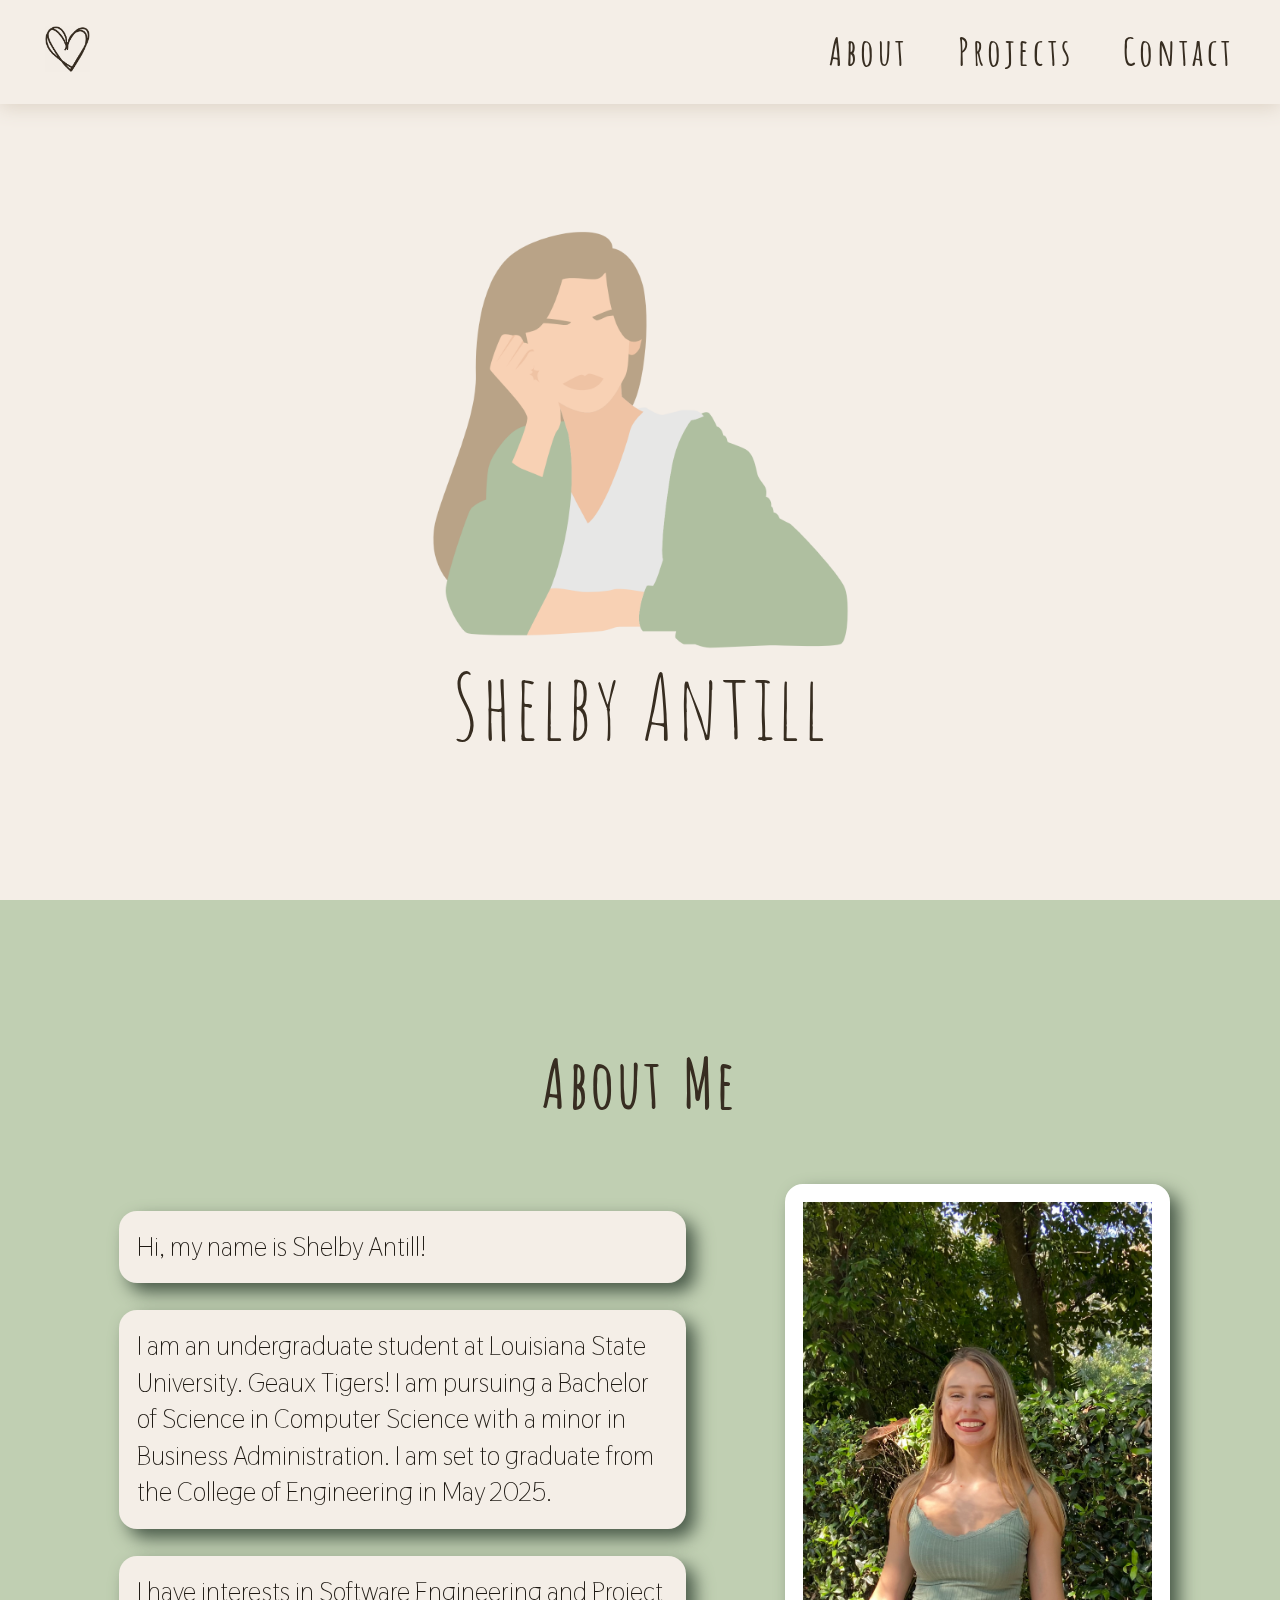
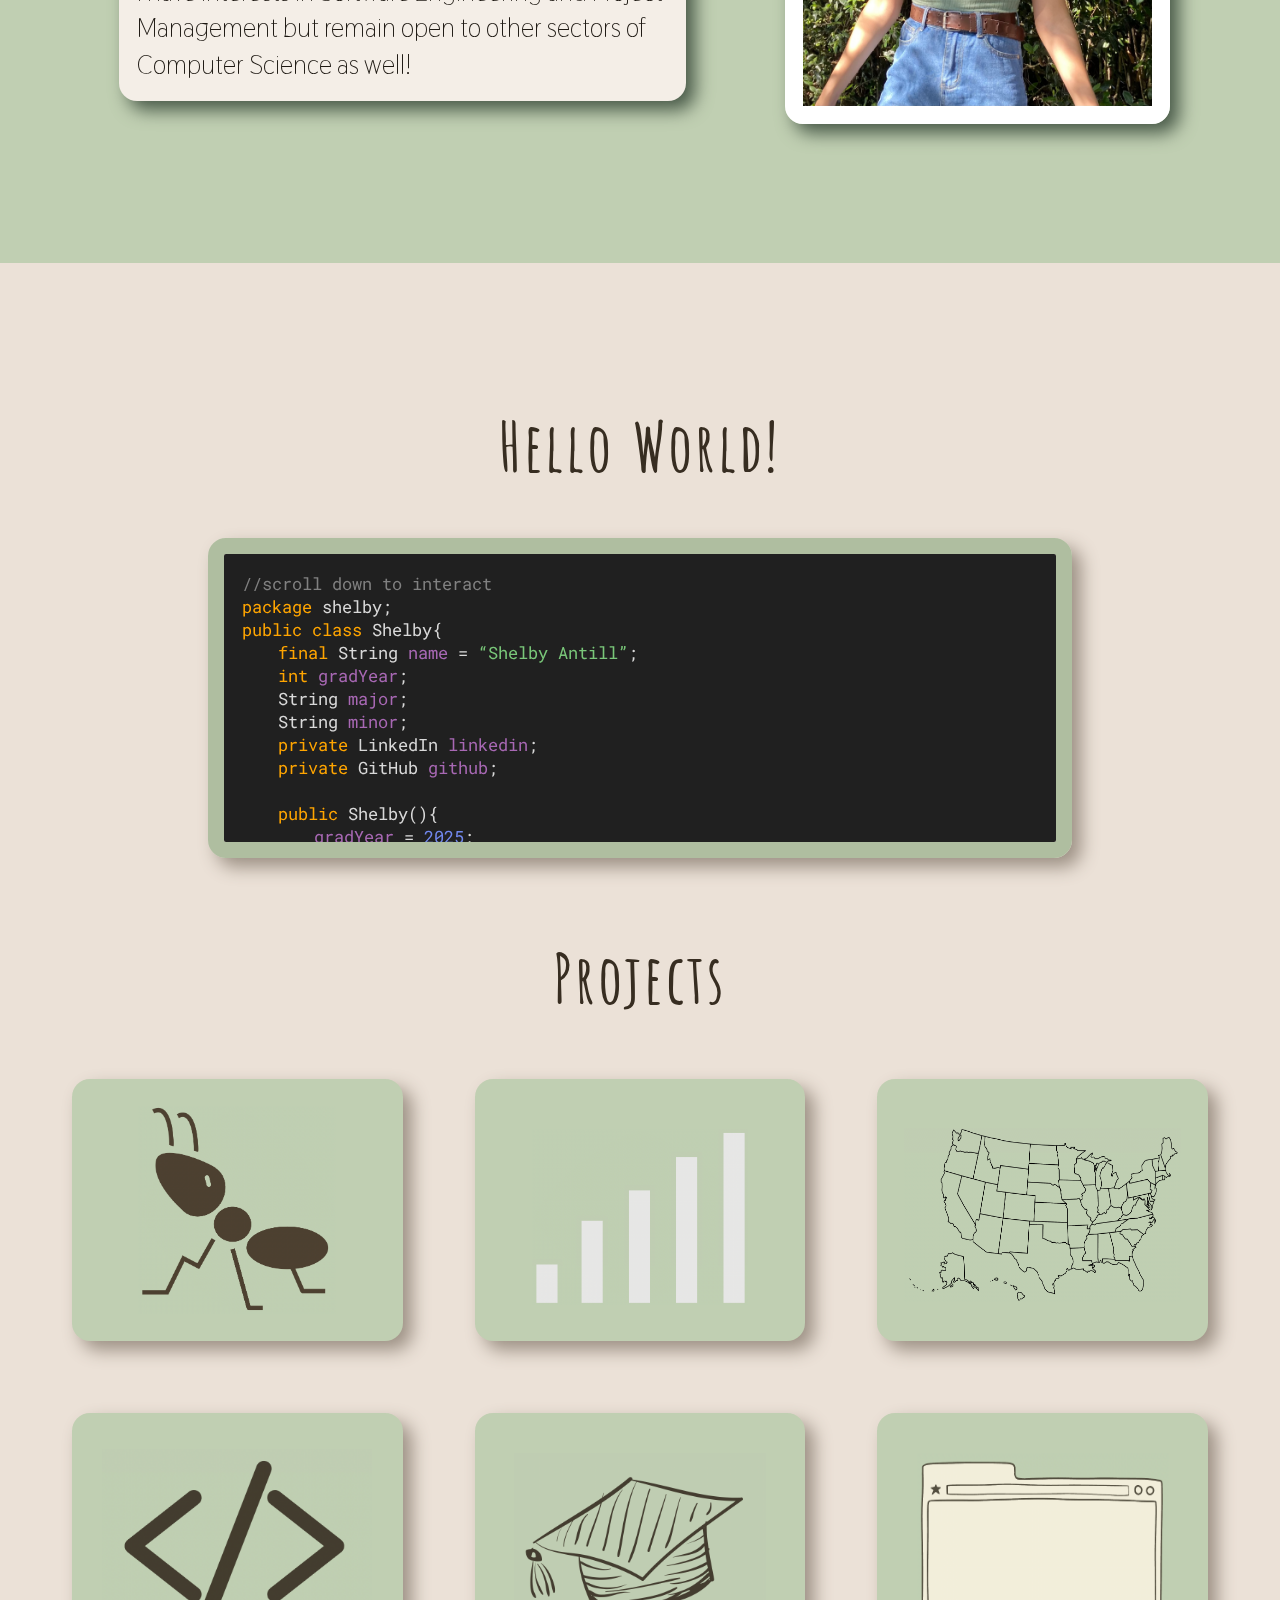
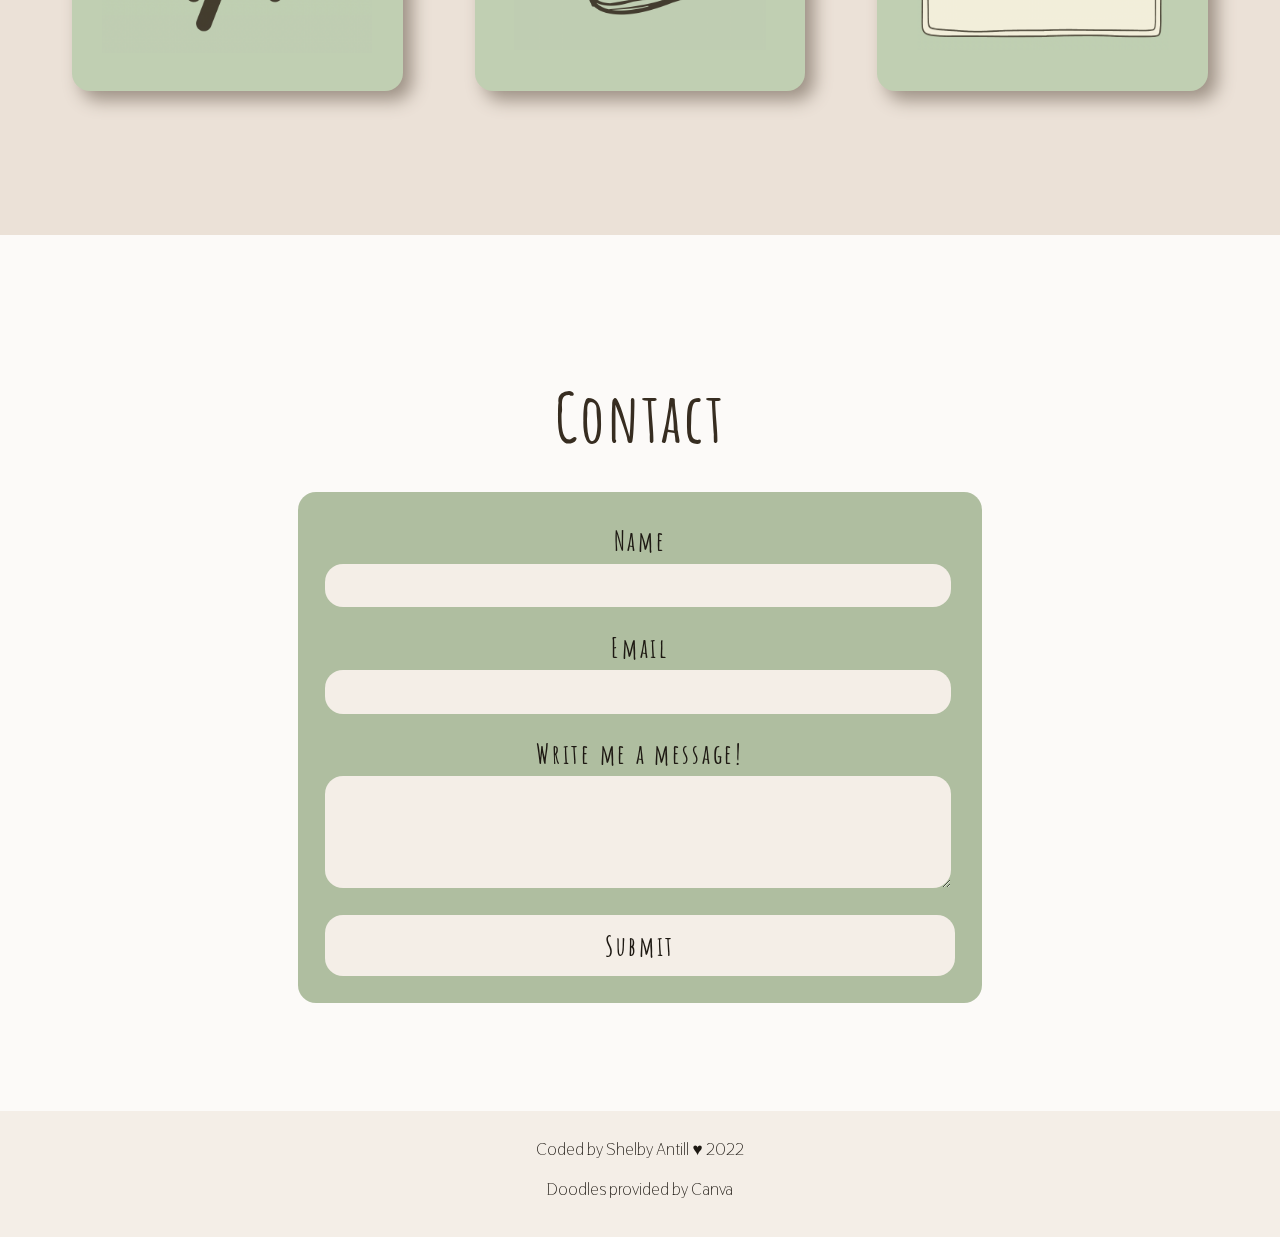
<file: index.html>
<!DOCTYPE html>
<html>
<head>
  <title>Shelby Antill</title>
  <link href="style.css" rel="stylesheet">
  <link rel="icon" href="img/tabicon.png"  >
</head>

<body>
<!--NAV BAR-->
<div id="nav">
  <a class="nav-links icon" href ="#home"><img class="icon"src="img/icon.png" alt="home"></a>
  <div class="main">
    <a class="nav-links" href ="#about">About</a>
    <a class="nav-links" href ="#project">Projects</a>
    <a class="nav-links"href ="#contact">Contact</a>
  </div>

</div>

<!--NAV BAR-->


<!--HOME SECTION-->

<section id ="home">
  <div class="home">
    <img class="home-photo" src="img/HomePhoto.png">
    <h1 >Shelby Antill</h1>
  </div>
</section>
    
<!--HOME SECTION-->


<!--ABOUT SECTION-->
<section id ="about">
  
  <h3 class ="titles about-title">About Me</h3>
  
  <div class = "about">
    <div class="about-me-container">
      <p class="about-text">Hi, my name is Shelby Antill! </p>
      <p class="about-text">
        I am an undergraduate student at Louisiana State University. Geaux Tigers! 
        I am pursuing a Bachelor of Science in Computer Science with a minor in 
        Business Administration. I am set to graduate from the College of
        Engineering in May 2025. 
      </p>

      <p class="about-text">
        I have interests in Software Engineering and Project 
        Management but remain open to other sectors of Computer Science as well! 
      </p>


    </div>
    <div class="about-pic-container">
      <img class="about-image" src="img/about.jpeg">
    </div>
</div>
</section>
    
<!--ABOUT SECTION-->


<!--PROJECT SECTION-->
<section id = "project" >
 
  <h3 class ="titles"> Hello World!</h3>

  <div class="code-container">
    <p class="code-para">
    <span class ="highlight-gray">//scroll down to interact</span><br>
    <span class="highlight-orange">package</span> shelby; <br>

    <span class="highlight-orange">public class</span> Shelby{ <br>

      <span class="indent-1"><span class="highlight-orange">final</span> String <span class="highlight-purple">name</span> = <span class="highlight-green">“Shelby Antill”</span>; </span><br>
      <span class="indent-1"><span class="highlight-orange">int</span> <span class="highlight-purple">gradYear</span>; </span> <br>
      <span class="indent-1">String <span class="highlight-purple">major</span>; </span><br>
      <span class="indent-1">String <span class="highlight-purple">minor</span>; </span><br>
      <span class="indent-1"><span class="highlight-orange">private</span> LinkedIn <span class="highlight-purple">linkedin</span>; </span><br>
      <span class="indent-1"><span class="highlight-orange">private</span> GitHub <span class="highlight-purple">github</span>; </span><br><br>

      <span class="indent-1"><span class="highlight-orange">public</span> Shelby(){</span><br>
          <span class="indent-2"><span class="highlight-purple">gradYear</span> = <span class = "highlight-blue">2025</span>;</span><br>
          <span class="indent-2"><span class="highlight-purple">major</span> = <span class="highlight-green">“Computer Science”</span>;</span><br>
          <span class="indent-2"><span class="highlight-purple">minor</span> = <span class="highlight-green">“Business Administration”</span>;</span><br>
          <span class="indent-2 highlight-gray"> //click underlined variables to access links </span><br>
          <span class="indent-2"><a href="https://www.linkedin.com/in/shelbyantill/" target ="_blank" class="code-links">linkedin</a> = <span class="highlight-orange">new</span> Linkedin(<span class="highlight-green">“linkedin.com/in/shelbyantill/”</span>);</span><br>
          <span class="indent-2"><a href="https://github.com/shelbyantill" target ="_blank" class="code-links">github</a> = <span class="highlight-orange">new</span> GitHub(<span class="highlight-green">“github.com/shelbyantill”</span>);</span><br>
      <span class="indent-1">}</span><br><br>

      <span class="indent-1"><span class="highlight-orange">public</span> String greeting(){</span><br>
        <span class="indent-2"><span class="highlight-orange">return</span> <span class="highlight-green">“Hi, my name is ” </span>+ <span class="highlight-purple">name</span> + <span class="highlight-green">“ and I am studying “ </span></span><br>
        <span class="indent-2">+ <span class="highlight-purple">major</span> + <span class="highlight-green"> " and “ </span>+ <span class="highlight-purple">minor</span> </span><br>
        <span class="indent-2">+ <span class="highlight-green">“ with plans to graduate in “ </span>+ <span class="highlight-purple">gradYear</span>; </span><br>
      <span class="indent-1">}</span><br><br>

      <span class="indent-1"><span class="highlight-orange">public</span> LinkedIn getLinkedIn(){ <br>
        <span class ="indent-2"><span class="highlight-orange">return</span> <a href="https://www.linkedin.com/in/shelbyantill/" target ="_blank" class="code-links">linkedin</a>; </span><br>
      <span class="indent-1">}</span></span><br><br>

      <span class="indent-1"><span class="highlight-orange">public </span>GitHub getGitHub(){ </span><br>
        <span class ="indent-2"><span class = "highlight-orange">return</span> <a href="https://github.com/shelbyantill" target ="_blank" class="code-links">github</a>;</span> <br>
      <span class ="indent-1">}</span><br>


      
    }

    </p>
  </div>

  <h3 class ="titles"> Projects</h3>

  <div class ="grid">
    <div class ="box" > <img class = "ant" src ="img/Ant.png">
      <div class ="content">
        <h3><a href="https://github.com/shelbyantill/antrun" target="_blank" class="grid-links">AntRun</a></h3> 
        <em>Java</em>
        <h4>Five-level game with power-ups, coins, enemies, and collisions</h4>
      </div>
    </div>
    
    <div class ="box"> <img class = "graph" src ="img/Graph.png"> 
      <div class ="content">
        <h3><a href="https://github.com/shelbyantill/lsu-college-data-visuals" target="_blank" class="grid-links">LSU Data Visual</a></h3> 
        <em>Python</em>
        <h4>Graphs and charts of LSU 2020-21 graduating class data </h4>
      </div>
    
    </div>
    <div class ="box"> <img class = "map" src ="img/Map.png"> 
      <div class ="content">
        <h3><a href="https://github.com/shelbyantill/baton-rouge-income-map" target="_blank" class="grid-links">IRS Map Visual</a></h3> 
        <em>Python</em>
        <h4>Interactive map of Baton Rouge incomes per zip-code</h4>
      </div>
    </div>
    <div class ="box"> <img class = "laptop" src ="img/Laptop.png"> 
      <div class ="content">
        <h3><a href="https://github.com/shelbyantill" target="_blank" class="grid-links">Website</a></h3> 
        <em>HTML, CSS</em>
        <h4>Personal website showcasing projects and contact information </h4>
      </div>
    </div>
    <div class ="box"> <img class = "university" src ="img/University.png"> 
      <div class ="content">
        <h3><a href="https://github.com/shelbyantill/university-app" target="_blank" class="grid-links">University App</a></h3> 
        <em>HTML, CSS, JavaScript</em>
        <h4>Web app displays university data based on user input</h4>
      </div>
    </div>
    
    <div class ="box"> <img class = "blog" src ="img/Blog.png"> 
      <div class ="content">
        <h3><a href="https://github.com/shelbyantill" target="_blank" class="grid-links">Blog</a></h3> 
        <em>HTML, CSS, JavaScript</em>
        <h4> In Progress </h4>
      </div>
    </div>
    
    
  </div>


</section>


<!--PROJECT SECTION-->


<!--CONTACT SECTION-->
<section id="contact">
  
  <h3 class ="titles">Contact</h3>
  <div class = "contact">
    <form id="form" method="POST" action="https://formsubmit.co/8f43f8aceac79341c8fc487c1740a715">
      <h4 class ="label">Name</h4>
      <input  type="text" id="name" name="name" required>
      <h4 class ="label">Email</h4>
      <input  type="email" id="email" name="email" required>
      <h4 class ="label">Write me a message!</h4>
      <textarea rows="4" id="message" name="message" required></textarea>
      <input class="button" type ="submit" value="Submit"> 
    </form>


  </div> 
   
</section>

<!--CONTACT SECTION-->
<!--FOOTER-->
  <div class ="footer">
    <p class ="foot-text">Coded by Shelby Antill &#9829; 2022</p>
    <p class ="foot-text">Doodles provided by Canva</p>

  </div>
 <!--FOOTER-->
</body>

</html>
</file>
<file: style.css>
@import url('https://fonts.googleapis.com/css2?family=Roboto+Mono:wght@300&display=swap');
@import url('https://fonts.googleapis.com/css2?family=Amatic+SC&display=swap');
@import url('https://fonts.googleapis.com/css2?family=Thasadith:wght@400;700&display=swap');


*{
    margin:0;
   
}
html,body{
    overflow-x: hidden;
    scroll-behavior: smooth;
}

h1{
    font-family: 'Amatic SC', cursive;
    font-weight: 500;
    letter-spacing: .4vh;
    font-size: 10vh;
    text-align: center;
    color:#372D21;
}

h3{
    font-size: 3.5vh;
    padding-bottom:.8vh;
    padding-top:1vh;
}

h4{
    font-size: 2.2vh;
    padding-top:.6vh;
    padding-bottom:.6vh;
    font-weight: 600;
}

em{
    font-size: 2.2vh;
    font-weight: 600;
}

.titles{
    margin:auto;
    text-align: center;
    font-family: 'Amatic SC', cursive;
    font-weight:600;
    font-size: 7.5vh;;
    letter-spacing: .3vh;
    word-spacing: .5vh;
    color:#372D21;
    padding:3.5vh;
}


/* NAV STYLES */
.icon{
    width:5vh;
    flex:1;
    padding-left:2.5vh;
    transition: width .2s ease-in-out;
    padding-top:.2vh;
}

#nav {
	width:100%;
	position: fixed;
	display: flex;
    flex-direction: row;
	z-index: 1;
    align-items: center;
    justify-content: center;
    padding-top:2.5vh;
    padding-bottom:2.5vh;
    transition: box-shadow .3s;
    background-color: #F4EEE7;
    
}

#nav:hover{
    box-shadow: 0 .4vh 2vh rgb(222, 212, 199);
}

.main{
    padding-right:2.5vh;
}

.nav-links {
	padding-left: 2.5vh;
    padding-right:2.5vh;
	text-decoration: none;
    font-size: 4.2vh;
    font-weight: 600;
    letter-spacing: .4vh;
    font-family: 'Amatic SC', cursive;
    color:#372D21;
    transition: all .2s ease-in-out;
    transition: text-decoration .2s;
}

.nav-links:hover{ 
    text-decoration: dotted underline #372D21 .3vh;
}


@media(max-width:60vh){
    .nav-links {
        padding: .8vh;
        font-size: 3vh;
    }
    .icon{
        width:3.8vh;
    }
    #nav{
        padding-top:1vh;
        padding-bottom:1vh;
    }
}

/* NAV STYLES*/

/* HOME STYLES */

#home{
    background-color: #F4EEE7;
    height: 100vh;
    display: flex;
    align-items: center;
    justify-content: center;
    align-content: center;
}

.home-photo{
    width:47vh;
    max-width:100%;
    height:auto;
    padding-top:10vh;
    display:block;
    margin:auto;
}

/* HOME STYLES */

/* ABOUT STYLES */
#about{
    padding-top: 12vh;
    background-color: #C0CFB2;
    height: fit-content;
    padding-bottom: 12vh;
}

.about{
    display:flex;
    flex-wrap: wrap;
    justify-content: center;
    align-items: center;
}

.about-me-container{
    max-width: 75vh;
}

.about-text{
    background-color: #F4EEE7;
    color:#1d1812;
    padding: 2vh;
    border-radius: 2vh;

    font-family: 'Thasadith', sans-serif;    
    font-weight:300;
    font-size: 2.9vh;
    line-height: 1.4;
    
    transition: all .2s;
    box-shadow: 1vh 1vh 2vh rgb(72, 89, 72);
    margin:3vh;
    margin-left:6vh;
    margin-right:6vh; 
}


.about-text:hover{
    background-color:rgb(72, 89, 72);
    color:white;
    box-shadow: 1vh 1vh 2vh rgb(41, 53, 41);
}


.about-pic-container{
    align-items: center; 
}

.about-image{ 
    height:56vh;
    border-style: solid;
    border-width: 2vh;
    border-radius: 2vh;
    border-color: white;
    box-shadow: 1vh 1vh 2vh rgb(72, 89, 72);
    margin:3vh;
    margin-left:5vh;
    margin-right:5vh;
}
/* ABOUT STYLES */


/* PROJECT STYLES */
#project{
    padding-top: 12vh;
    background-color: #ebe1d7;
    height:fit-content;
    padding-bottom: 16vh;
}

.code-container{
    min-width:38vh;
    max-width:100vh;
    margin:auto;
    padding-left: 4vh;
    padding-right:4vh;
    padding-bottom: 5vh;
    padding-top: 2vh;
    color:#D9D9D9; 
}
.code-para{
    margin-left:2vh;
    margin-right:2vh;
    padding: 2vh;
    font-family: 'Roboto Mono', monospace;
    font-size: 1.9vh;
    background-color: #202020;
    border-style: solid;
    border-radius: 2vh;
    border-color: #AFBEA0;
    border-width: 1.8vh;
    height: 28vh;
    overflow: scroll;
    color:#D9D9D9;
    box-shadow: 1vh 1vh 2vh #9c9084;
}

@media(max-width: 60vh){
    .code-para{
        font-size: .6vh;
    }
    .indent-1{
        margin-left:.3vh;
    }
    .indent-2{
        margin-left:.8vh;
    }  
}

.indent-1{
    margin-left:4vh;
}

.indent-2{
    margin-left:8vh;
}

.highlight-orange{
    color:orange;
}

.highlight-purple {
    color:rgb(168, 104, 180);
}
.code-links{
    color:rgb(168, 104, 180);
}

.highlight-blue{
    color:rgb(113, 135, 236);
}
.highlight-green{
    color:rgb(121, 199, 121);
}

.highlight-gray{
    color: gray;
}

.grid{
    padding-top: 3vh;
    min-width:20vh;
    max-width:130vh;
    display:grid;
    grid-template-columns: 1fr 1fr 1fr;
    padding-left: 8vh;
    padding-right: 8vh;
    margin: auto;
    column-gap: 8vh;
    row-gap:8vh;
}

@media(max-width: 140vh){
    .grid{
        grid-template-columns: 1fr 1fr;
    }  
}

@media(max-width: 95vh){
    .grid{
        grid-template-columns: 1fr;
    }  
    
}

.box{
    position:relative;
    text-align: center;
    background-color: #C0CFB2;
    border-radius: 2vh;
    padding: 3vh;
    transition: all .2s;
    display:flex;
    justify-content:center;
    box-shadow: 1vh 1vh 2vh #9c9084;
}

.content{
    font-family: 'Thasadith', sans-serif;    
    font-weight:300;
    padding-left: 1.5vh;
    padding-right:1.5vh;
    position:absolute;
    text-align: center;
    content-visibility:hidden;
    transition: content-visibility 1s;
    display:inline-block;
    margin-top:.5vh;
    color:#1d1812;
}


.box:hover {
    opacity:0.8;
}
.box:hover .ant {
    opacity: .15;
}

.box:hover .graph {
    opacity: 0.5;
}
.box:hover .map{
    opacity: 0.3;
}
.box:hover .laptop{
    opacity: 0.3;
}
.box:hover .university{
    opacity: 0.3;
}
.box:hover .blog{
    opacity: 0.4;
}
.box:hover .content{
    content-visibility: visible;
    opacity:1;
}

.grid-links{
    font-family: 'Thasadith', sans-serif;   
    font-weight: 600;
    text-decoration:wavy;
    color:#1d1812;
}

.ant{
    max-width:22vh;
    width:100%; 
}

.graph{
    max-width:24vh;
    width:100%;
    margin-top:1.5vh;
    padding-top:1vh;
    padding-bottom:1vh;
}

.map{
    max-width:35vh;
    margin-top:1.1vh;
    width:100%;
    padding-top:1.3vh;
    padding-bottom:1.3vh;
}

.laptop{
    margin:.2vh;
    max-width:30vh;
    min-width:15vh;
    width:100%;
    padding-top:.8vh;
    padding-bottom:1vh;
    opacity: 0.9;
}

.university{
    margin:.5vh;
    min-height:10vh;
    max-width:28vh;
    width:100%;
    padding-top:1vh;
    padding-bottom:1vh;
    opacity: 0.9;
}

.blog{
    margin:.5vh;
    max-width:28vh;
    width:100%;
    padding-top:1vh;
    padding-bottom:1vh;
    opacity: 0.8;
}
/* PROJECT STYLES */


/* CONTACT STYLES  */
#contact{
    background-color: rgb(252, 250, 248);
}
.label {
    display: block;
    font-family: 'Amatic SC', cursive;
    padding-bottom: .6vh;
    font-size: 3vh;
    letter-spacing: .3vh;
    font-weight: 600;
    text-align: center;
    color:#1d1812
  }
  
input, textarea {
    background-color: #F4EEE7;
    border-radius: 2vh;
    border: none;
    font-size: 1.9vh;
    font-family: 'Thasadith', sans-serif;   
    display: block;
    width:96%;
    padding: 1.2vh;
    align-items: center;
    transition: all ease-in-out .3s;
    border-radius: 2vh;
    margin-bottom: 2vh;
    transition: all .2s;
  }
  
  form{
    min-width:70vh;
    margin:auto;
    background-color: #AFBEA0;
    padding:3vh;
    border-radius: 2vh;
    transition: all ease-in-out .3s;
  }

  @media(max-width:80vh){
    form{
        min-width:50vh;
    }
  }
  @media(max-width:60vh){
    form{
        min-width:30vh;
    }
    input, textarea {
        width:91%;
    }
  }

  #contact{
    padding-top: 12vh;
    padding-bottom: 12vh;
    padding-left: 6vh;
    padding-right: 6vh;
  }

 .contact{
    display:flex;
    align-items: center;
    justify-content: center;
  }

  .button{
    border:none;
    background-color: #F4EEE7;
    border-radius: 2vh;
    width:100%;
    margin:auto;
    font-family: 'Amatic SC', cursive;
    font-size: 3vh;
    letter-spacing: .3vh;
    font-weight: 600;
    color:#1d1812;
    padding:1.5vh;
    transition: all .2s;
  }

  input:hover{
    box-shadow: 1vh 1vh 2vh #9fae90;
  }

  textarea:hover{
    box-shadow: 1vh 1vh 2vh #9fae90;
  }
  
  textarea {
    height: 10vh;
    margin-bottom: 3vh;
  }


/* CONTACT STYLES  */


/* FOOTER STYLES  */
.footer{
    background-color: #F4EEE7;
    height:8vh;
    padding:3vh;
    display: block;
}

.foot-text{
    color:#1d1812;
    font-size: 1.9vh;
    font-family: 'Thasadith', sans-serif; 
    text-align: center;
    padding-bottom: 2vh;
}
/* FOOTER STYLES  */
</file>
